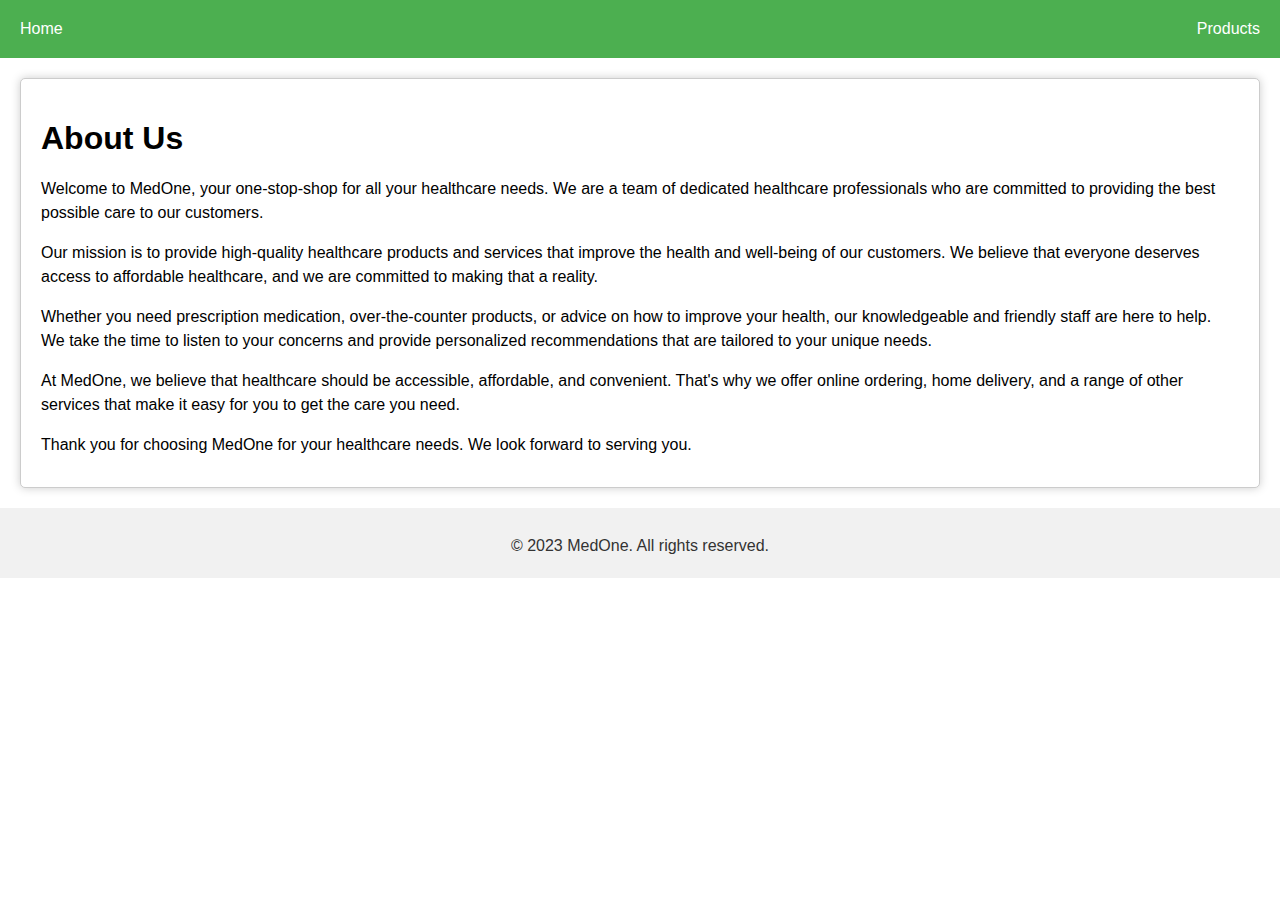
<file: AboutUs.html>
<!DOCTYPE html>
<html>
<head>
    <title>About Us - Box Pharmacy</title>
    <meta charset="UTF-8">
    <meta name="viewport" content="width=device-width, initial-scale=1.0">
    <link rel="stylesheet" type="text/css" href="AboutUs.css">
</head>
<body>
    <header>
        <nav>
            <ul>
                <li><a href="index.html">Home</a></li>
                <li><a href="product.html">Products</a></li>
            </ul>
        </nav>
    </header>
    <main>
        <section class="aboutus">
            <h1>About Us</h1>
            <p>Welcome to MedOne, your one-stop-shop for all your healthcare needs. We are a team of dedicated healthcare professionals who are committed to providing the best possible care to our customers.</p>
            <p>Our mission is to provide high-quality healthcare products and services that improve the health and well-being of our customers. We believe that everyone deserves access to affordable healthcare, and we are committed to making that a reality.</p>
            <p>Whether you need prescription medication, over-the-counter products, or advice on how to improve your health, our knowledgeable and friendly staff are here to help. We take the time to listen to your concerns and provide personalized recommendations that are tailored to your unique needs.</p>
            <p>At MedOne, we believe that healthcare should be accessible, affordable, and convenient. That's why we offer online ordering, home delivery, and a range of other services that make it easy for you to get the care you need.</p>
            <p>Thank you for choosing MedOne for your healthcare needs. We look forward to serving you.</p>
        </section>
    </main>
    <footer>
        <p>&copy; 2023 MedOne. All rights reserved.</p>
    </footer>
</body>
</html>
</file>
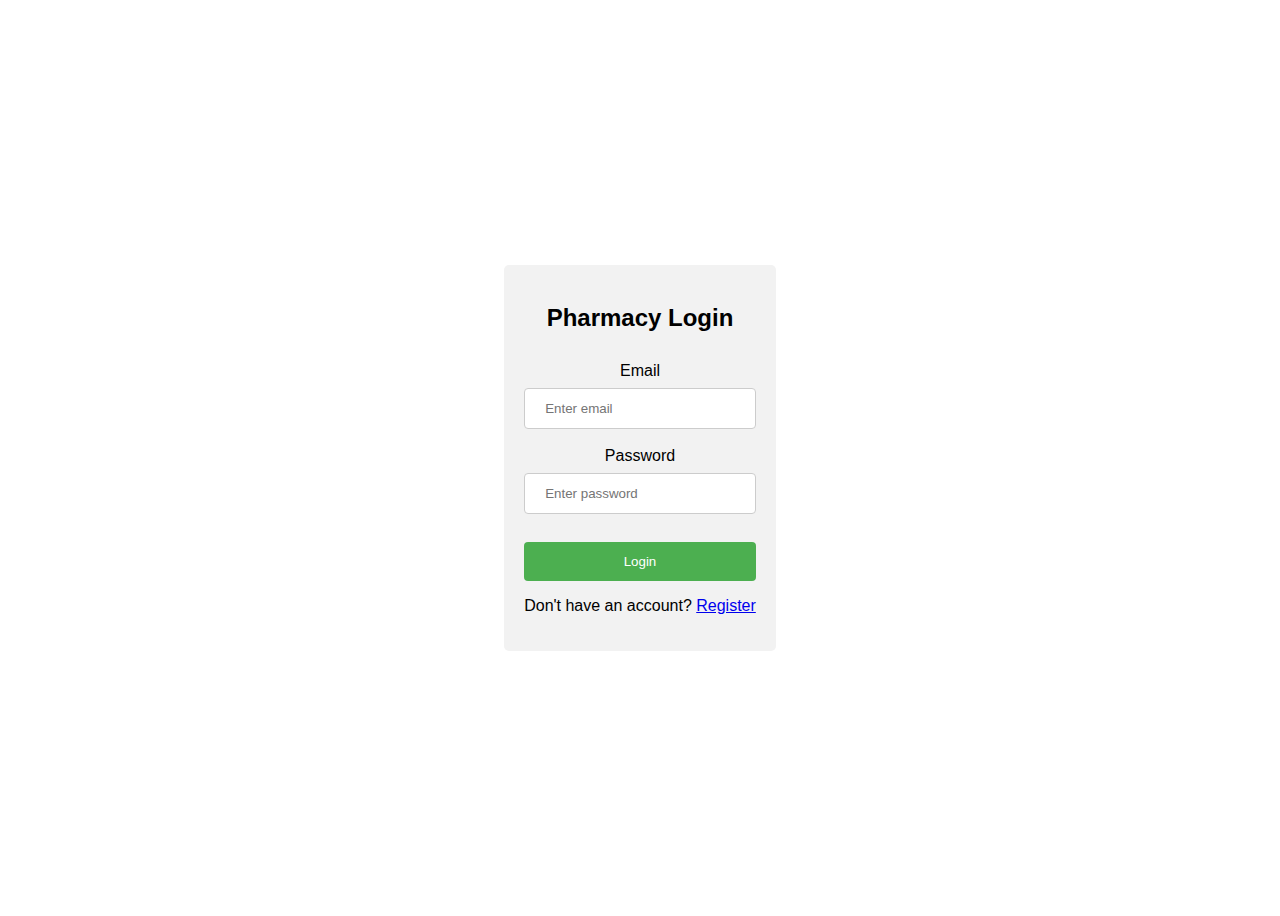
<file: Login.html>
<!DOCTYPE html>
<html lang="en">
<head>
  <meta charset="UTF-8">
  <meta name="viewport" content="width=device-width, initial-scale=1.0">
  <title>Pharmacy Login</title>
  <link rel="stylesheet" href="Login.css">
</head>
<body>
  <div class="container">
    <form action="" method="POST">
      <h2>Pharmacy Login</h2>
      <label for="email">Email</label>
      <input type="email" id="email" name="email" placeholder="Enter email" required>
      <label for="password">Password</label>
      <input type="password" id="password" name="password" placeholder="Enter password" required>
      <button type="submit">Login</button>
      <div class="sign-in-option">
      <div class="sign-in-option">
      <p>Don't have an account? <a href="reg.html">Register</a></p>
    </form>
  </div>
</body>
</html>
</file>
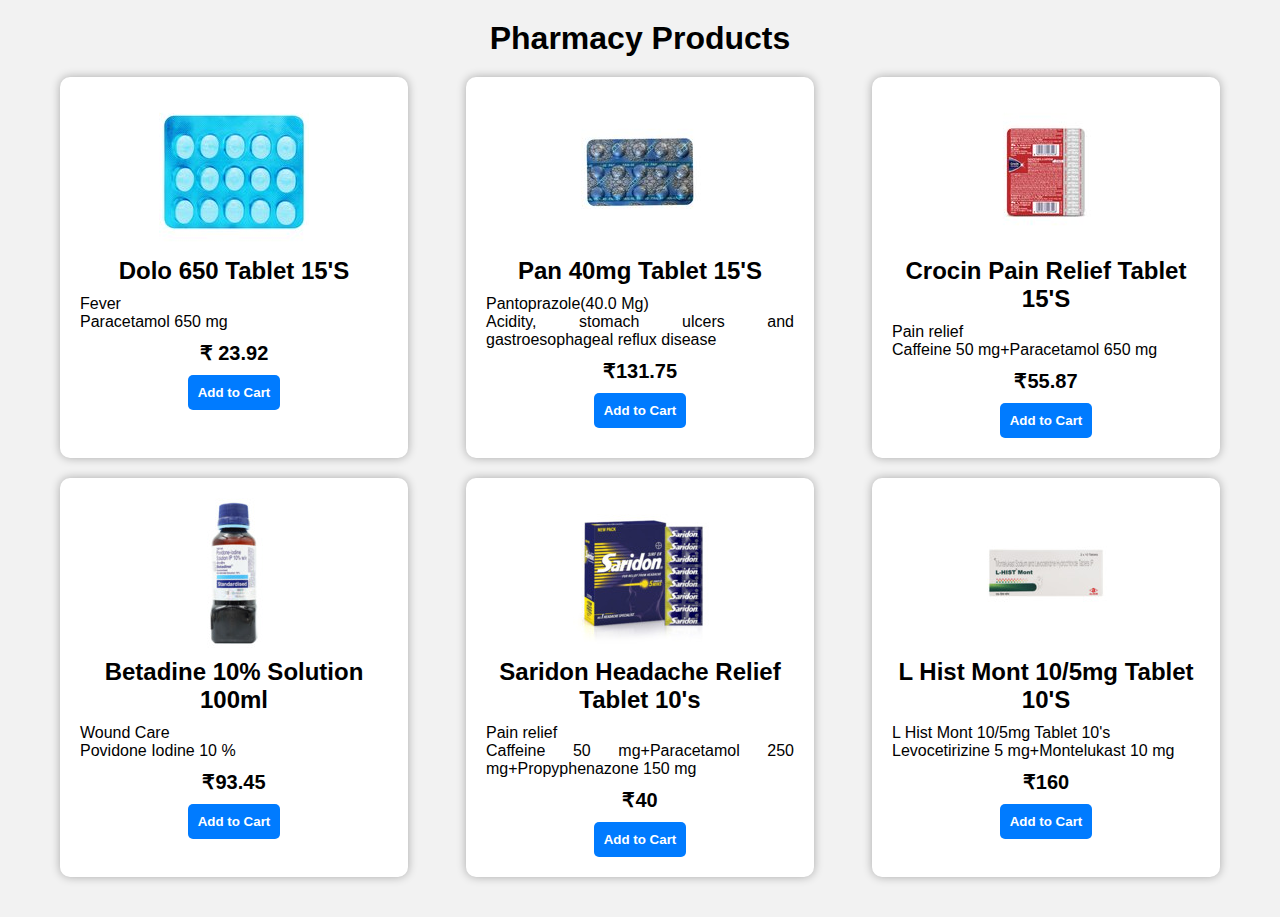
<file: product.html>
<!DOCTYPE html>
<html lang="en">

<head>
    <meta charset="UTF-8">
    <meta name="viewport" content="width=device-width, initial-scale=1.0">
    <title>Pharmacy Products</title>
    <link rel="stylesheet" href="product.css">
</head>

<body>
    <div class="container">
        <h1>Pharmacy Products</h1>
        <div class="products">
            <div class="product">
                <img src="p1.jpg" alt="Product Image">
                <h2>Dolo 650 Tablet 15'S</h2>
                <p>Fever<br> Paracetamol 650 mg</p>
                <span class="price"> ₹ 23.92</span>
                <button>Add to Cart</button>
            </div>
            <div class="product">
                <img src="p2.jpg" alt="Product Image">
                <h2>Pan 40mg Tablet 15'S</h2>
                <p>Pantoprazole(40.0 Mg)<br>Acidity, stomach ulcers and gastroesophageal reflux disease</p>
                <span class="price">₹131.75</span>
                <button>Add to Cart</button>
            </div>
            <div class="product">
                <img src="p3.jpg" alt="Product Image">
                <h2>Crocin Pain Relief Tablet 15'S</h2>
                <p>Pain relief<br>Caffeine 50 mg+Paracetamol 650 mg</p>
                <span class="price">₹55.87</span>
                <button>Add to Cart</button>
            </div>
            <div class="product">
                <img src="p4.jpg" alt="Product Image">
                <h2>Betadine 10% Solution 100ml</h2>
                <p>Wound Care<br>Povidone Iodine 10 %</p>
                <span class="price">₹93.45</span>
                <button>Add to Cart</button>
            </div>
            <div class="product">
                <img src="p5.jpg" alt="Product Image">
                <h2>Saridon Headache Relief Tablet 10's</h2>
                <p>Pain relief<br>Caffeine 50 mg+Paracetamol 250 mg+Propyphenazone 150 mg</p>
                <span class="price">₹40</span>
                <button>Add to Cart</button>
            </div>
            <div class="product">
                <img src="p6.jpg" alt="Product Image">
                <h2>L Hist Mont 10/5mg Tablet 10'S</h2>
                <p>L Hist Mont 10/5mg Tablet 10's<br>Levocetirizine 5 mg+Montelukast 10 mg</p>
                <span class="price">₹160</span>
                <button>Add to Cart</button>
            </div>
        </div>
    </div>
</body>

</html>
</file>
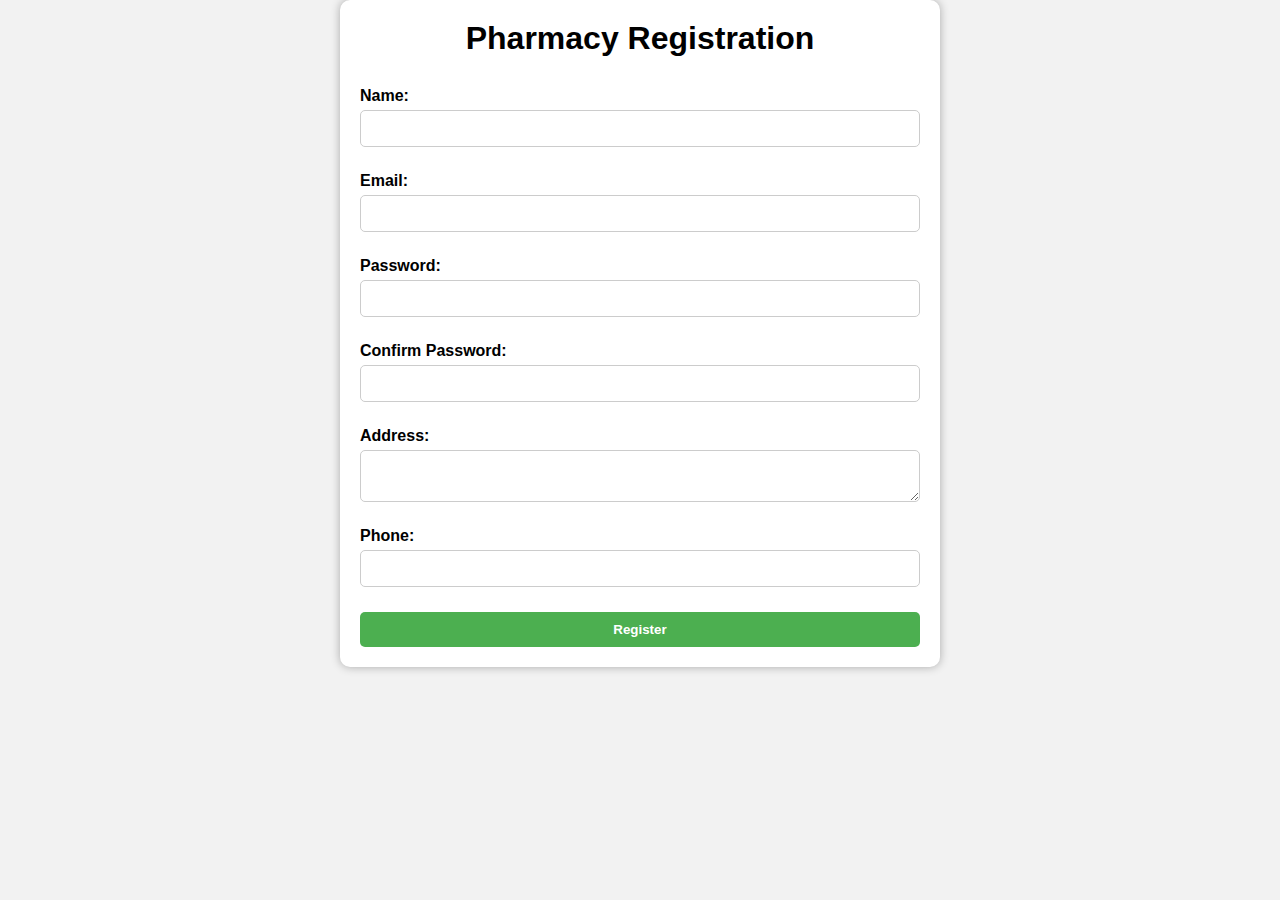
<file: reg.html>
<!DOCTYPE html>
<html lang="en">
<head>
    <meta charset="UTF-8">
    <meta name="viewport" content="width=device-width, initial-scale=1.0">
    <title>Pharmacy Registration</title>
    <link rel="stylesheet" href="reg.css">
</head>
<body>
    <div class="container">
        <h1>Pharmacy Registration</h1>
        <form>
            <label for="name">Name:</label>
            <input type="text" id="name" name="name" required>

            <label for="email">Email:</label>
            <input type="email" id="email" name="email" required>

            <label for="password">Password:</label>
            <input type="password" id="password" name="password" required>

            <label for="confirm-password">Confirm Password:</label>
            <input type="password" id="confirm-password" name="confirm-password" required>

            <label for="address">Address:</label>
            <textarea id="address" name="address"></textarea>

            <label for="phone">Phone:</label>
            <input type="tel" id="phone" name="phone">

            <button type="submit">Register</button>
        </form>
    </div>
</body>
</html>
</file>
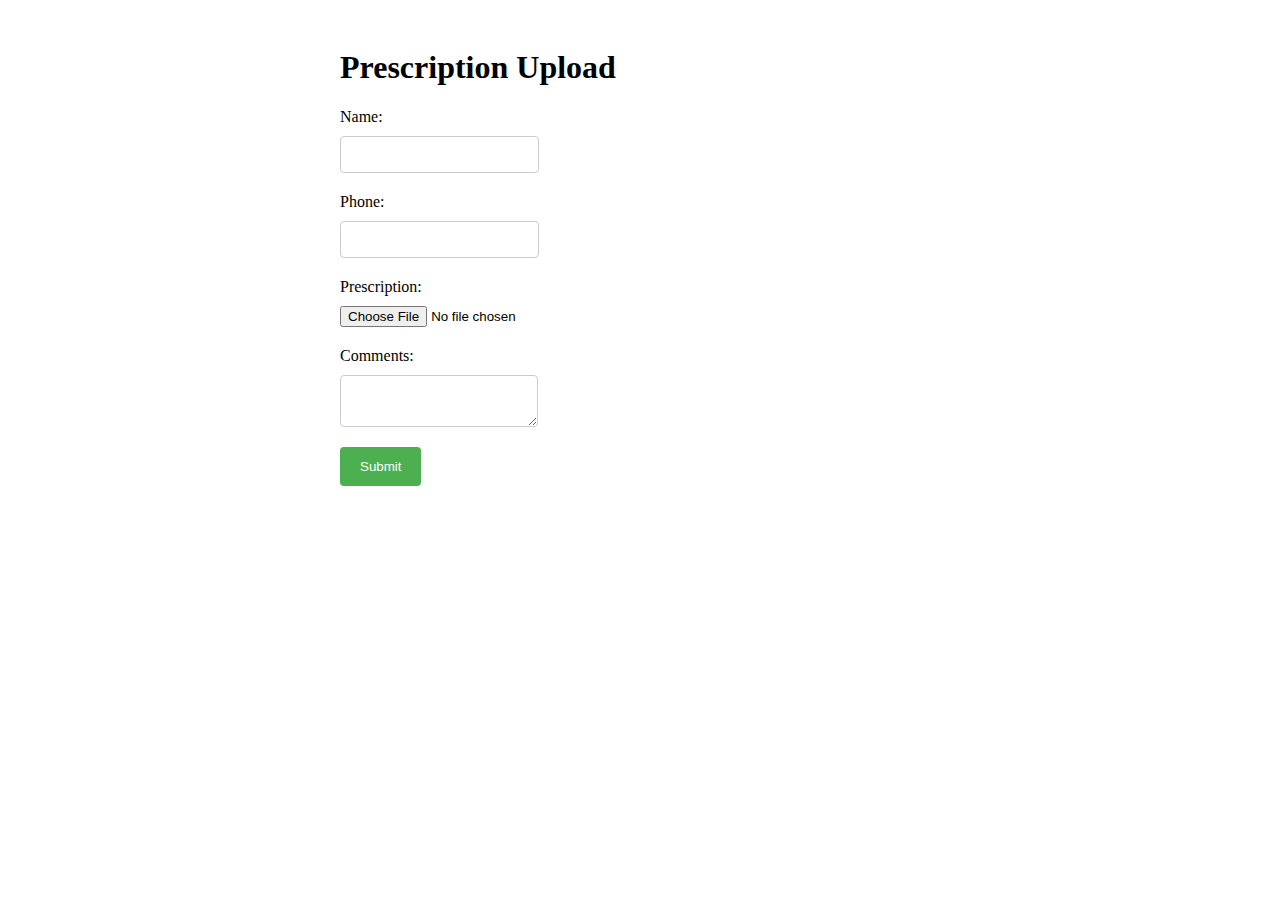
<file: UploadPrescription.html>
<!DOCTYPE html>
<html>
<head>
	<title>Prescription Upload</title>
	<meta charset="UTF-8">
	<meta name="viewport" content="width=device-width, initial-scale=1.0">
	<link rel="stylesheet" href="UploadPrescription.css">
</head>
<body>
	<div class="container">
		<h1>Prescription Upload</h1>
		<form action="#" method="POST" enctype="multipart/form-data">
			<label for="name">Name:</label>
			<input type="text" id="name" name="name" required>
			<label for="phone">Phone:</label>
			<input type="tel" id="phone" name="phone" required>
			<label for="prescription">Prescription:</label>
			<input type="file" id="prescription" name="prescription" required>
			<label for="comments">Comments:</label>
			<textarea id="comments" name="comments"></textarea>
			<input type="submit" value="Submit">
		</form>
	</div>
</body>
</html>
</file>
<file: AboutUs.css>
body {
    font-family: Arial, sans-serif;
    margin: 0;
    padding: 0;
}

header {
    background-color: #4caf50;
    color: #FFFFFF;
    padding: 10px;
}

nav ul {
    list-style: none;
    margin: 0;
    padding: 0;
    display: flex;
    justify-content: space-between;
}

nav ul li {
    margin: 0;
    padding: 0;
}

nav ul li a {
    display: block;
    color: #FFFFFF;
    text-decoration: none;
    padding: 10px;
}

nav ul li a:hover {
    background-color: #FFFFFF;
    color:#4caf50;
}

main {
    margin: 20px;
}

.aboutus {
    background-color: #FFFFFF;
    padding: 20px;
    border: 1px solid #CCCCCC;
    border-radius: 5px;
    box-shadow: 0 0 10px #CCCCCC;
}

h1 {
    font-size: 32px;
    margin-bottom: 20px;
}

p {
    font-size: 16px;
    margin-bottom: 10px;
    line-height: 1.5;
}

footer {
    background-color: #F1F1F1;
    color: #333333;
    padding: 10px;
    text-align: center;
}
</file>
<file: Login.css>
* {
    box-sizing: border-box;
    font-family: Arial, Helvetica, sans-serif;
  }
  
  .container {
    display: flex;
    flex-direction: column;
    justify-content: center;
    align-items: center;
    height: 100vh;
  }
  
  form {
    display: flex;
    flex-direction: column;
    justify-content: center;
    align-items: center;
    padding: 20px;
    background-color: #f2f2f2;
    border-radius: 5px;
  }
  
  h2 {
    margin-bottom: 20px;
  }
  
  label {
    margin-top: 10px;
  }
  
  input[type="email"],
  input[type="password"] {
    width: 100%;
    padding: 12px 20px;
    margin: 8px 0;
    display: inline-block;
    border: 1px solid #ccc;
    border-radius: 4px;
    box-sizing: border-box;
  }
  
  button[type="submit"] {
    background-color: #4CAF50;
    color: white;
    padding: 12px 20px;
    border: none;
    border-radius: 4px;
    cursor: pointer;
    width: 100%;
    margin-top: 20px;
  }
  
  button[type="submit"]:hover {
    background-color: #45a049;
  }
</file>
<file: product.css>
* {
    margin: 0;
    padding: 0;
    box-sizing: border-box;
}

body {
    font-family: Arial, sans-serif;
    background-color: #f2f2f2;
}

.container {
    max-width: 1200px;
    margin: 0 auto;
    padding: 20px;
}

h1 {
    text-align: center;
    margin-bottom: 20px;
}

.products {
    display: flex;
    flex-wrap: wrap;
    justify-content: space-between;
}

.product {
    width: 30%;
    padding: 20px;
    background-color: #fff;
    border-radius: 10px;
    box-shadow: 0 0 10px rgba(0, 0, 0, 0.3);
    margin-bottom: 20px;
}

.product img {
    display: block;
    margin: 0 auto;
    margin-bottom: 10px;
}

.product h2 {
    text-align: center;
    margin-bottom: 10px;
}

.product p {
    text-align: justify;
    margin-bottom: 10px;
}

.product .price {
    display: block;
    text-align: center;
    font-size: 20px;
    font-weight: bold;
    margin-bottom: 10px;
}

.product button {
    display: block;
    margin: 0 auto;
    padding: 10px;
    border-radius: 5px;
    border: none;
    background-color: #007bff;
    color: #fff;
    font-weight: bold;
    cursor: pointer;
}

.product button:hover {
    background-color: #0069d9;
}
</file>
<file: reg.css>
* {
    margin: 0;
    padding: 0;
    box-sizing: border-box;
}

body {
    font-family: Arial, sans-serif;
    background-color: #f2f2f2;
}

.container {
    max-width: 600px;
    margin: 0 auto;
    padding: 20px;
    background-color: #fff;
    border-radius: 10px;
    box-shadow: 0 0 10px rgba(0, 0, 0, 0.3);
}

h1 {
    text-align: center;
    margin-bottom: 20px;
}

form {
    display: flex;
    flex-direction: column;
}

label {
    margin-top: 10px;
    font-weight: bold;
}

input, textarea {
    padding: 10px;
    margin-top: 5px;
    margin-bottom: 15px;
    border-radius: 5px;
    border: 1px solid #ccc;
}

button {
    padding: 10px;
    margin-top: 10px;
    border-radius: 5px;
    border: none;
    background-color:#4CAF50;
    color: #fff;
    font-weight: bold;
    cursor: pointer;
}

button:hover {
    background-color:#4CAF50;
}
</file>
<file: UploadPrescription.css>
.container {
	max-width: 600px;
	margin: 0 auto;
	padding: 20px;
}

form {
	display: flex;
	flex-direction: column;
	align-items: flex-start;
}

label {
	margin-bottom: 10px;
}

input[type=text],
input[type=tel],
textarea {
	padding: 10px;
	margin-bottom: 20px;
	border: 1px solid #ccc;
	border-radius: 4px;
}

input[type=file] {
	margin-bottom: 20px;
}

input[type=submit] {
	background-color: #4CAF50;
	color: white;
	padding: 12px 20px;
	border: none;
	border-radius: 4px;
	cursor: pointer;
}

input[type=submit]:hover {
	background-color: #3e8e41;
}
</file>
